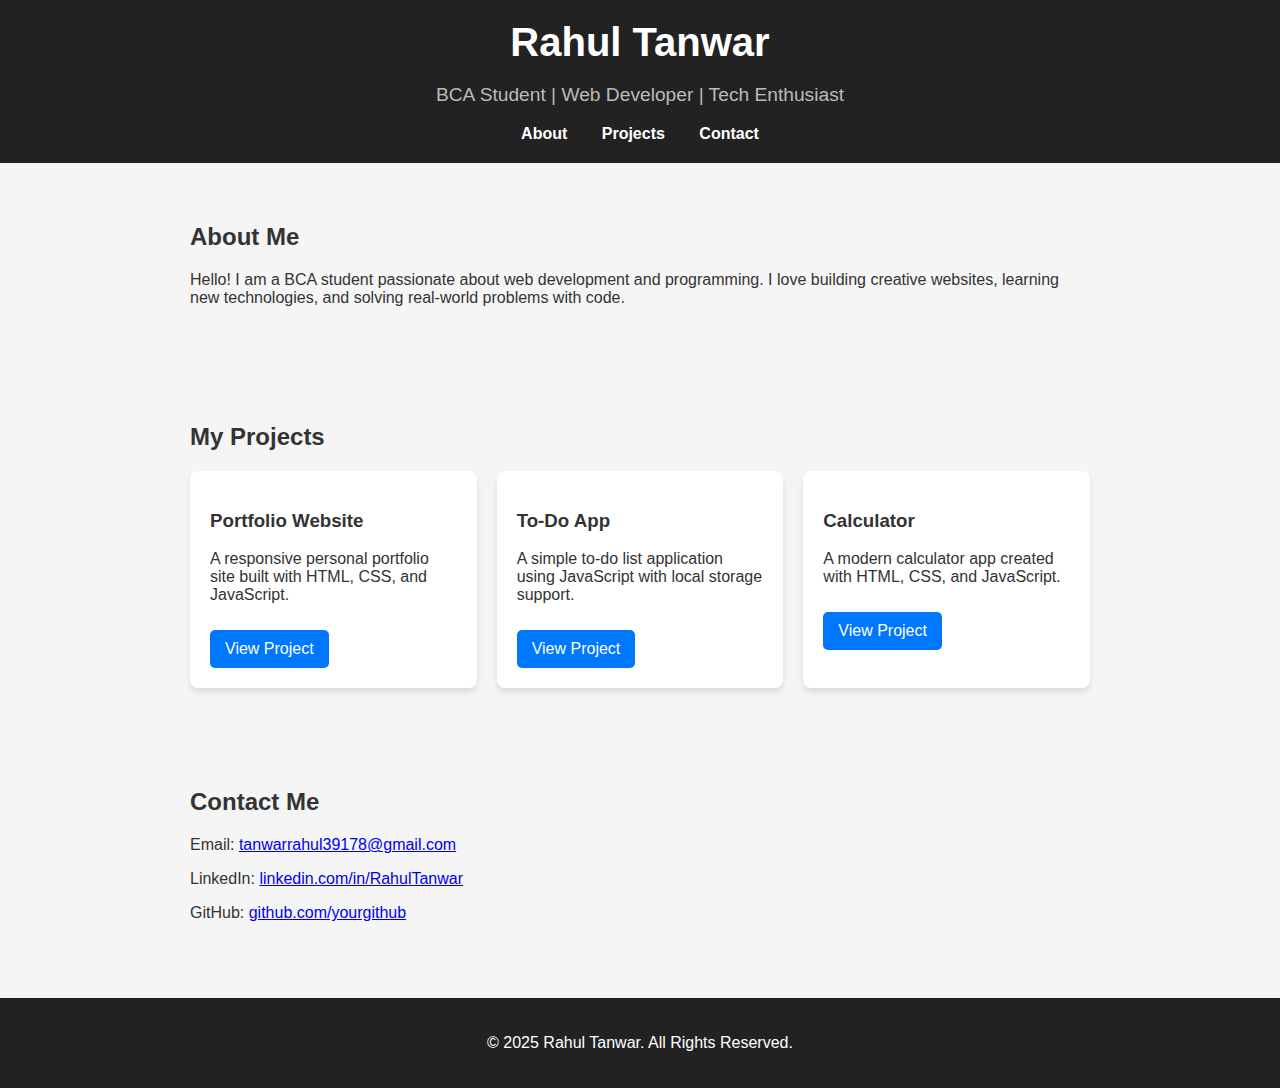
<file: index.html>
<!DOCTYPE html>
<html lang="en">
<head>
  <meta charset="UTF-8">
  <meta name="viewport" content="width=device-width, initial-scale=1.0">
  <link rel="icon" href="rahul.jpeg" type="image/jpeg">
  <title>Rahul Tanwar's Portfolio</title>
  <link rel="stylesheet" href="style.css">
 
  
</head>
<body>
  <header>
    <h1>Rahul Tanwar</h1>
    <p>BCA Student | Web Developer | Tech Enthusiast</p>
    <nav>
      <a href="#about"  >About</a>
      <a href="#projects">Projects</a>
      <a href="#contact" >Contact</a>
    </nav>
  </header>

  <section id="about">
    <h2>About Me</h2>
    <p>
      Hello! I am a BCA student passionate about web development and programming.
      I love building creative websites, learning new technologies, and solving real-world problems with code.
    </p>
  </section>

  <section id="projects">
    <h2>My Projects</h2>
    <div class="projects">
      <div class="card">
        <h3>Portfolio Website</h3>
        <p>A responsive personal portfolio site built with HTML, CSS, and JavaScript.</p>
        <a href="index2.html" class="btn">View Project</a>
      </div>
      <div class="card">
        <h3>To-Do App</h3>
        <p>A simple to-do list application using JavaScript with local storage support.</p>
        <a href="#" class="btn">View Project</a>
      </div>
      <div class="card">
        <h3>Calculator</h3>
        <p>A modern calculator app created with HTML, CSS, and JavaScript.</p>
        <a href="#" class="btn">View Project</a>
      </div>
    </div>
  </section>

  <section id="contact">
    <h2>Contact Me</h2>
    <p>Email: <a href="mailto:tanwarrahul39178@gmail.com">tanwarrahul39178@gmail.com</a></p>
    <p>LinkedIn: <a href="https://www.linkedin.com/in/rahul-tanwar-23400227b/" target="_blank">linkedin.com/in/RahulTanwar</a></p>
    <p>GitHub: <a href="https://github.com/yourgithub" target="_blank">github.com/yourgithub</a></p>
  </section>

  <footer>
    <p>© 2025 Rahul Tanwar. All Rights Reserved.</p>
  </footer>
  <script src="script.js"></script>
</body>

</html>
</file>
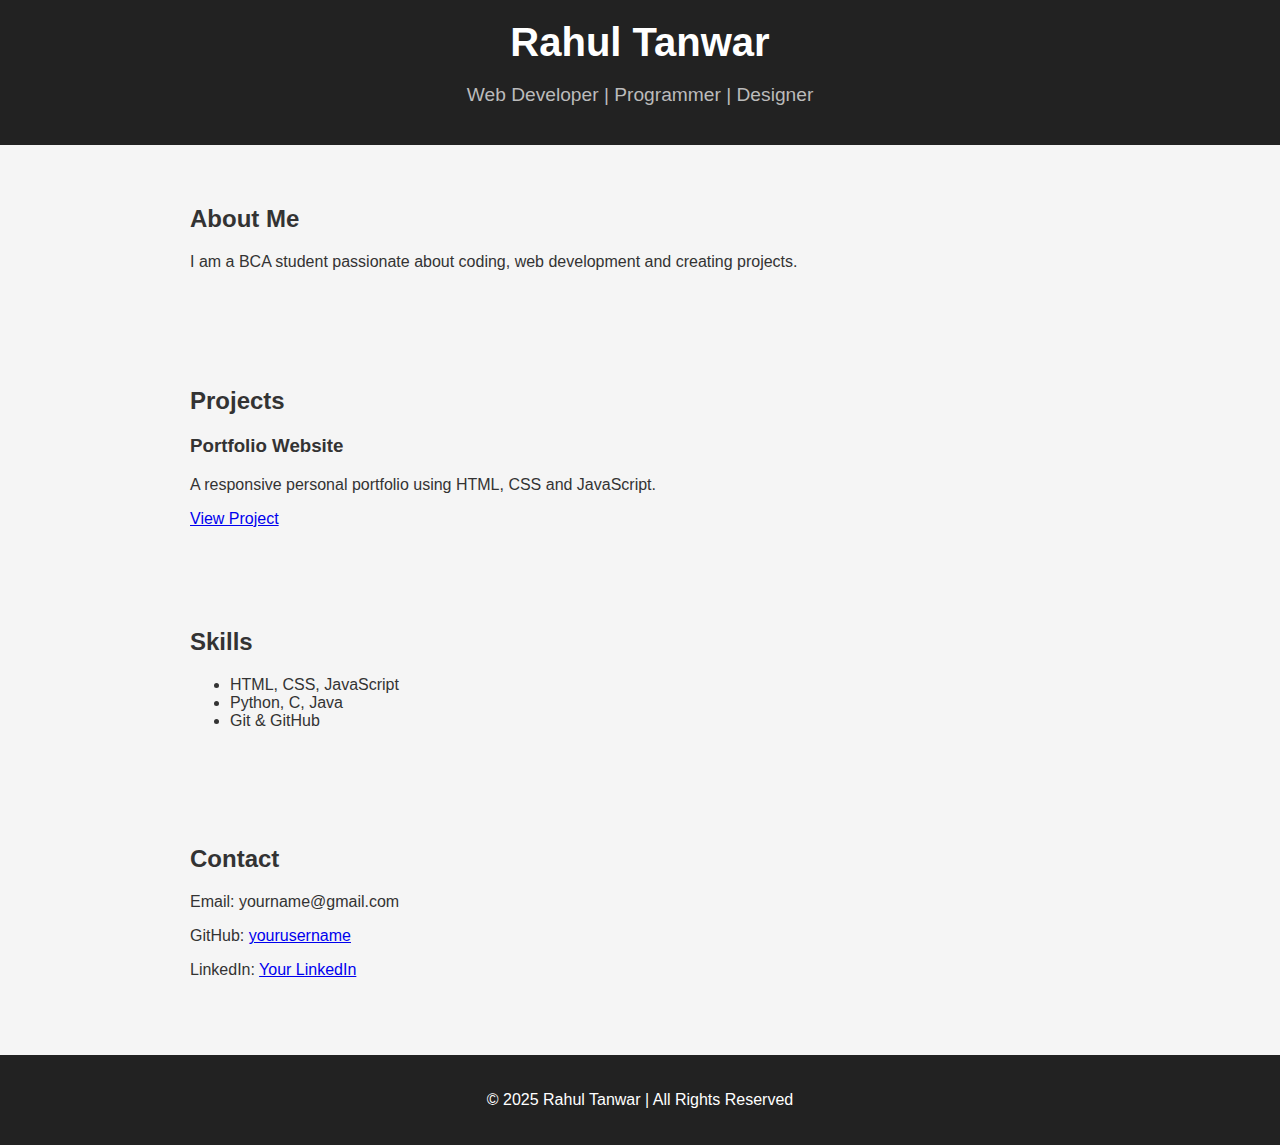
<file: index2.html>
<!DOCTYPE html>
<html lang="en">
<head>
  <meta charset="UTF-8">
  <meta name="viewport" content="width=device-width, initial-scale=1.0">
  <title>Rahul Tanwar | Portfolio</title>
  <link rel="stylesheet" href="style.css">
</head>
<body>
  <!-- Header -->
  <header>
    <h1>Rahul Tanwar</h1>
    <p>Web Developer | Programmer | Designer</p>
  </header>

  <!-- About Section -->
  <section id="about">
    <h2>About Me</h2>
    <p>I am a BCA student passionate about coding, web development and creating projects.</p>
  </section>

  <!-- Projects -->
  <section id="projects">
    <h2>Projects</h2>
    <div class="project">
      <h3>Portfolio Website</h3>
      <p>A responsive personal portfolio using HTML, CSS and JavaScript.</p>
      <a href="#">View Project</a>
    </div>
  </section>

  <!-- Skills -->
  <section id="skills">
    <h2>Skills</h2>
    <ul>
      <li>HTML, CSS, JavaScript</li>
      <li>Python, C, Java</li>
      <li>Git & GitHub</li>
    </ul>
  </section>

  <!-- Contact -->
  <section id="contact">
    <h2>Contact</h2>
    <p>Email: yourname@gmail.com</p>
    <p>GitHub: <a href="https://github.com/yourusername">yourusername</a></p>
    <p>LinkedIn: <a href="#">Your LinkedIn</a></p>
  </section>

  <footer>
    <p>© 2025 Rahul Tanwar | All Rights Reserved</p>
  </footer>
</body>
</html>
</file>
<file: style.css>
body {
      font-family: Arial, sans-serif;
      margin: 0;
      padding: 0;
      background: #f5f5f5;
      color: #333;
    }
    header {
      background: #222;
      color: #fff;
      padding: 20px;
      text-align: center;
    }
    header h1 {
      margin: 0;
      font-size: 2.5rem;
    }
    header p {
      font-size: 1.2rem;
      color: #bbb;
    }
    nav {
      margin-top: 15px;
    }
    nav a {
      color: #fff;
      margin: 0 15px;
      text-decoration: none;
      font-weight: bold;
    }
    section {
      padding: 40px;
      max-width: 900px;
      margin: auto;
    }
    .projects {
      display: grid;
      grid-template-columns: repeat(auto-fit, minmax(250px, 1fr));
      gap: 20px;
    }
    .card {
      background: #fff;
      padding: 20px;
      border-radius: 8px;
      box-shadow: 0px 4px 6px rgba(0,0,0,0.1);
      transition: transform 0.3s;
    }
    .card:hover {
      transform: translateY(-5px);
    }
    footer {
      background: #222;
      color: #fff;
      text-align: center;
      padding: 20px;
      margin-top: 20px;
    }
    .btn {
      display: inline-block;
      margin-top: 10px;
      padding: 10px 15px;
      background: #0077ff;
      color: #fff;
      border-radius: 5px;
      text-decoration: none;
    }
</file>
